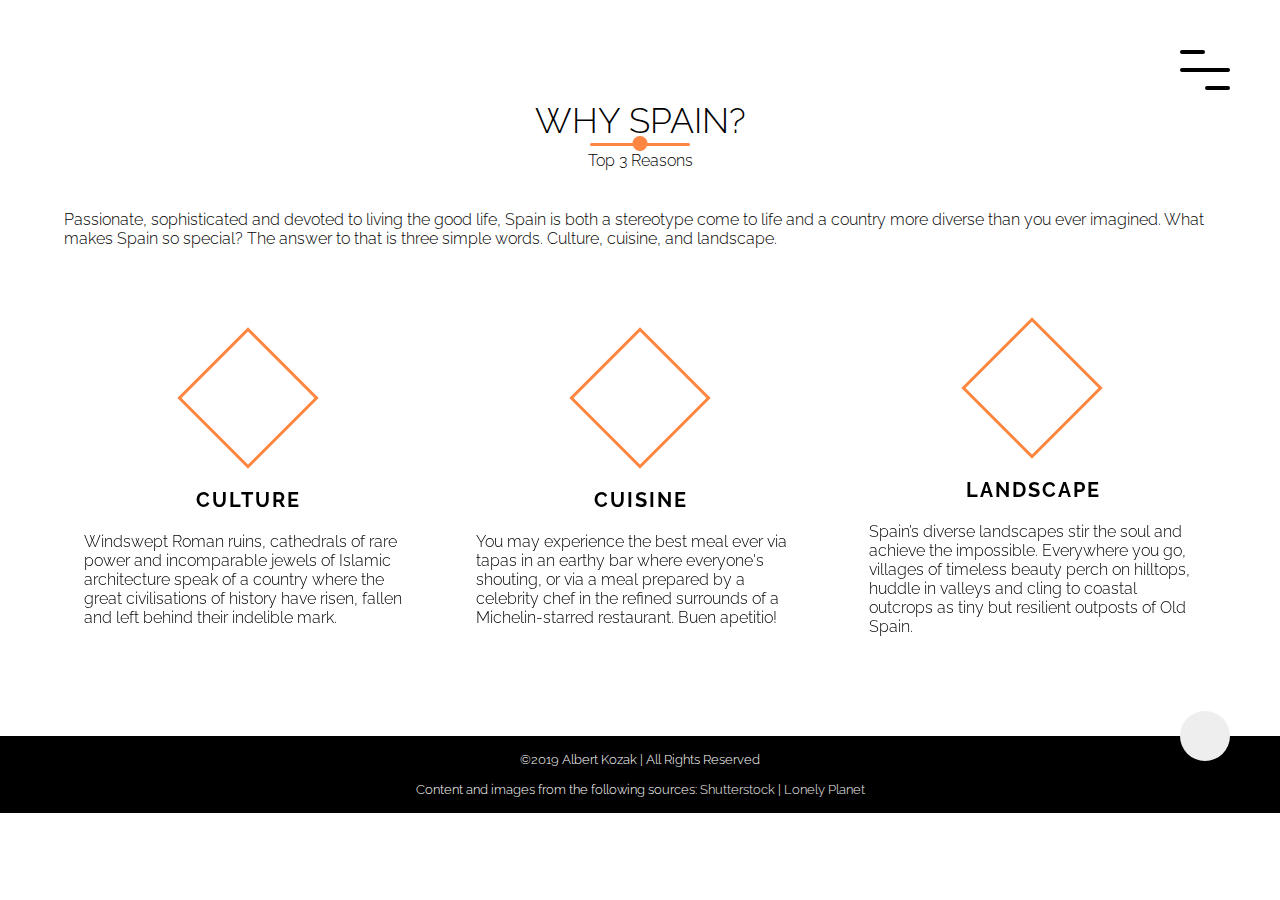
<file: about.html>
<!DOCTYPE html>
<html lang="en">
<head>
    <meta charset="UTF-8">
    <meta name="viewport" content="width=device-width, initial-scale=1">
    <title>About</title>
    <link rel="stylesheet" href="https://unpkg.com/aos@next/dist/aos.css" />
    <link rel="stylesheet" href="https://use.fontawesome.com/releases/v5.7.2/css/all.css" integrity="sha384-fnmOCqbTlWIlj8LyTjo7mOUStjsKC4pOpQbqyi7RrhN7udi9RwhKkMHpvLbHG9Sr" crossorigin="anonymous">
    <link rel="stylesheet" href="styles/pages.css">
    <link href="https://fonts.googleapis.com/css?family=Lobster|Raleway&display=swap" rel="stylesheet">
</head>
<body>
  
  <div class="wrapper">
    <header>
      <div class="menu-toggler">
      <div class="bar-page half start"></div>
      <div class="bar-page"></div>
      <div class="bar-page half end"></div>
     </div>
        
     <nav class="top-nav">
       <ul class="nav-list">
         <li>
           <a href="index.html" class="nav-link">Home</a>
           </li>
         <li>
           <a href="about.html" class="nav-link">About</a>
           </li>
         <li>
           <a href="cities.html" class="nav-link">Cities</a>
            </li>
         <li>
           <a href="food.html" class="nav-link">Food</a>
           </li>
         </ul>
       </nav>
      </header>
       
       <section class="about" id="about">
         <div class="container">
         <div class="section-heading">
           <h1>Why Spain?</h1>
           <h6>Top 3 Reasons</h6>
           <p>
              Passionate, sophisticated and devoted to living the good life, Spain is both a stereotype come to life and a country more diverse than you ever imagined. What makes Spain so special? The answer to that is three simple words. Culture, cuisine, and landscape.
             </p>
            </div>
         <div class="reasons-group">
           <div class="reason" data-aos="fade-in" data-aos-delay="300">
           <div class="icon-container">
            <i class="fas fa-globe"></i>
           </div>
           <h1>Culture</h1>
            <p>
                Windswept Roman ruins, cathedrals of rare power and incomparable jewels of Islamic architecture speak of a country where the great civilisations of history have risen, fallen and left behind their indelible mark.
             </p>
            </div>
           <div class="reason" data-aos="fade-in" data-aos-delay="600">
           <div class="icon-container">
             <i class="fas fa-hamburger"></i>
            </div>
            <h1>Cuisine</h1>
            <p>
                You may experience the best meal ever via tapas in an earthy bar where everyone's shouting, or via a meal prepared by a celebrity chef in the refined surrounds of a Michelin-starred restaurant. Buen apetitio!
             </p>
            </div>
            <div class="reason" data-aos="fade-in" data-aos-delay="900">
            <div class="icon-container">
              <i class="fas fa-umbrella-beach"></i>
            </div>
            <h1>Landscape</h1>
            <p>
                Spain’s diverse landscapes stir the soul and achieve the impossible. Everywhere you go, villages of timeless beauty perch on hilltops, huddle in valleys and cling to coastal outcrops as tiny but resilient outposts of Old Spain.
             </p>
            </div>
          </div>
        </div> 
      </section>
    </div>
    
    <footer class="copyright">
        <div class="up" id="up">
          <i class="fas fa-chevron-up"></i>
        </div>
        <p>&copy;2019 Albert Kozak | All Rights Reserved
            <br>
            <br>
            Content and images from the following sources: <a href="https://www.shutterstock.com/home" class="cta">Shutterstock</a> | <a href="https://www.lonelyplanet.com/spain" class="cta">Lonely Planet</a>
            <br>
        </p>
      </footer>

<script src="https://ajax.googleapis.com/ajax/libs/jquery/3.3.1/jquery.min.js"></script>
<script src="https://unpkg.com/aos@next/dist/aos.js"></script>
<script src="scripts/main.js"></script>
</div>
</body>
</html>
</file>
<file: styles/pages.css>
/* Start resets */
*{
  margin: 0;
  padding: 0;
  box-sizing: border-box;
}

html{
  font-size: 10px;
  font-family: 'Raleway', sans-serif;
  color: #eee;
}

body{
  width: 100%;
  height: 100%;
  background-color: white;
  background-size: cover;
}

a{
  text-decoration: none;
  color: #eee;
}

p{
  font-size: 1.6rem;
  font-weight: 300;
}

img{
  width: 100%;
}
/* End resets */


/* Start reusable */
.wrapper {
  width: 100%;
}

.container{
  width: 90%;
  max-width: 120rem;
  height: 100%;
  margin: 0 auto;
  position: relative;
  background-color: white;
  color: black;
}

section{
  padding: 6rem 0 8rem;
}

.section-heading{
  text-align: center;
  margin-bottom: 5rem;
  margin-top: 40px;
}

.section-heading h1{
  font-size: 3.5rem;
  color: black;
  text-transform: uppercase;
  font-weight: 300;
  position: relative;
  margin-bottom: 1rem;
}

.section-heading h1::before,
.section-heading h1::after{
  content: ' ';
  position: absolute;
  bottom: -.5rem;
  left: 50%;
  transform: translateX(-50%);
  background-color: #FD8642;
}

.section-heading h1::before{
  width: 10rem;
  height: 3px;
  border-radius: .8rem;
}

.section-heading h1::after{
  width: 1.5rem;
  height: 1.5rem;
  border-radius: 100%;
  bottom: -1rem;
}

.section-heading h6{
  font-size: 1.6rem;
  font-weight: 300;
}

.section-heading p {
  padding-top: 40px;
  font-size: 1.6rem;
  text-align: left;
}

.has-margin-right{
  margin-right: 5rem;
}
/* End reusable */


/* Start header */
header{
  width: 100%;
}

.top-nav{
  width: 100%;
  height: 100vh;
  position: fixed;
  top: -100vh;
  z-index: 50;
  background-color:rgba(255,255,255);
  border-bottom-right-radius: 100%;
  border-bottom-left-radius: 100%;
  transition: all 650ms cubic-bezier(1,0,0,1);
}

.nav-list{
  list-style: none;
  width: 100%;
  height: 100%;
  display: flex;
  justify-content: center;
  align-items: center;
}

li{
  margin: 0 2rem;
}

.nav-link{
  font-family: 'Lobster', sans-serif;
  font-size: 5rem;
  color: #252525;
  padding: 1rem;
}

.nav-link:hover,
.nav-link:focus{
  background: linear-gradient(to top, #FF4E50, #F9D423);
  -webkit-background-clip: text;
  -webkit-text-fill-color: transparent;
}

.top-nav.open{
  top: 0;
  border-radius: initial;
}

.menu-toggler{
  position: absolute;
  top: 5rem;
  right: 5rem;
  width: 5rem;
  height: 4rem;
  display: flex;
  flex-direction: column;
  justify-content: space-between;
  cursor: pointer;
  z-index: 1500;
  transition: transform 650ms ease-out;
}

.menu-toggler.open{
  transform: rotate(-45deg);
}

.bar{
  background: linear-gradient(to right, #Ffff, rgb(255, 255, 255));
  width: 100%;
  height: 4px;
  border-radius: .8rem;
}

.bar-page{
  background: linear-gradient(to right, rgb(0, 0, 0), rgb(0, 0, 0));
  width: 100%;
  height: 4px;
  border-radius: .8rem;
}

.open .bar.half {
  background: black;
}

.open .bar{
  background: black;
}

.bar.half{
  width: 50%;
}

.open .bar-page.half {
  background: black;
}

.open .bar-page{
  background: black;
}

.bar-page.half{
  width: 50%;
}

.bar.start{
  transform-origin: right;
  transition: transform 650ms cubic-bezier(0,54, -0.81, 0.57, 0.57);
}

.bar-page.start{
  transform-origin: right;
  transition: transform 650ms cubic-bezier(0,54, -0.81, 0.57, 0.57);
}

.open .bar.start{
  transform: rotate(-450deg) translateX(.8rem);
}

.open .bar-page.start{
  transform: rotate(-450deg) translateX(.8rem);
}

.bar.end{
  align-self: flex-end;
  transform-origin: left;
  transition: transform 650ms cubic-bezier(0,54, -0.81, 0.57, 0.57);
}

.bar-page.end{
  align-self: flex-end;
  transform-origin: left;
  transition: transform 650ms cubic-bezier(0,54, -0.81, 0.57, 0.57);
}

.open .bar.end{
  transform: rotate(-450deg) translateX(-.8rem);
}

.open .bar-page.end{
  transform: rotate(-450deg) translateX(-.8rem);
}

/* End header */


/* Start of Food */

.food-main{
  color:black;
  display: flex;
  flex-wrap: wrap;
  justify-content: space-evenly;
}

table{
  margin: 2rem 0;
}

table, th, td {
  border: 1px solid #FD8642;
  border-collapse: collapse;
  
}

th, td{
  padding: 0.3rem;
  font-size: 1.4rem;
}

th{
  background-color: #FD8642;
  color: white;
}

table img{
  width:5rem;
}
/* End of Food */



/* Start about */
.reasons-group{
  margin-top: 7rem;
  display: grid;
  grid-template-columns: repeat(auto-fit, minmax(25rem, 1fr));
  grid-gap: 2.5rem;
  text-align: center;
}

.reason{
  display: flex;
  flex-direction: column;
  justify-content: center;
  align-items: center;
  padding: 2rem;
}

.reason h1{
  text-transform: uppercase;
  letter-spacing: 2px;
  margin: 2rem -2px 2rem 0;
}

.reason p{
  text-align: left;
}

.icon-container{
  width: 10rem;
  height: 10rem;
  border: 3px solid #FD8642;
  margin-bottom: 2rem;
  display: flex;
  transform: rotate(45deg);
}

.icon-container i{
  color: #FD8642;
  font-size: 5rem;
  margin: auto;
  transform: rotate(-45deg);
}
/* End about */


/* Start cities */
.city-item{
  display: flex;
  align-items: center;
  justify-content: center;
  margin-bottom: 5rem;
}

.city-item:last-child{
  margin-bottom: 0;
}

.city-img{
  flex: 1;
}

.city-description{
  flex: 1;
}

.city-description h1{
  font-size: 3rem;
  font-weight: 300;
  margin: 1rem 0;
}

.city-description h6{
  font-size: 1.5rem;
  text-transform: uppercase;
  font-weight: 300;
  opacity: 0.3;
}

.city-description .cta{
  display: inline-block;
  margin-top: 2.5rem;
  font-size: 1.2rem;
  text-transform: uppercase;
  color: #FD8642;
  transition: color 650ms;
}

.city-description .cta:hover{
  color: rgb(194, 104, 52);
}
/* End cities */


/* Start footer */
.copyright{
  width: 100%;
  text-align: center;
  background-color: black;
  color: white;
  padding: 1.6rem 0;
  position: relative;
}

.copyright p{
  font-size: 1.3rem;
}

.copyright a:hover,
.copyright a:focus{
  color:#FD8642;
}

.up{
  position: absolute;
  width: 5rem;
  height: 5rem;
  background-color: #eee;
  top: -2.5rem;
  right: 5rem;
  border-radius: 100%;
  display: flex;
  animation: pulse 2s infinite;
  cursor: pointer;
}

.up i{
  color: #252525;
  font-size: 2rem;
  margin: auto;
}
/* End footer */


/* Start animations */
@keyframes pulse {
  0%{
    box-shadow: 0 0 0 0 rgba(255, 153, 85, 0.99);
  }
  70%{
    box-shadow: 0 0 0 2rem rgba(253, 134, 66, 0);
  }
  100%{
    box-shadow: 0 0 0 0 rgba(253, 134, 66, 0);
  }
}
/* End animations */


/* media queries */
@media screen and (max-width: 768px) {
  .wrapper{
    background: url("images/background-photo-spain2.jpg") no-repeat center fixed;
    background-size: cover;
  }

  .container{
    background-color: white;
    color: black;
  }

  .nav-list{
    flex-direction: column;
  }

  li{
    margin: 2rem 0;
  }

  .nav-link{
    font-size: 4.5rem;
  }

  .section-heading h1{
    font-size: 3rem;
  }

  .icon-container{
    width: 7rem;
    height: 7rem;
  }

  .icon-container i{
    font-size: 4rem;
  }

  th, td{
    font-size: 10px;
  }
}

@media screen and (max-width: 600px) {
  .menu-toggler{
    top: 2rem;
    right: 2rem;
  }

  .nav-link{
    font-size: 3.5rem;
  }

  .city-img{
    margin: 0 0 7rem 0;
  }

  .city-item{
    flex-direction: column;
  }

  .city-img{
    margin: 0 0 2rem 0;
    order: 1;
  }

  .city-description{
    margin: 0;
    order: 2;
  }
  
  .up{
    right: 2rem;
  }
}

@media (min-width:500px){
  table img{
    width: 27rem;
  }

  th, td{
    padding: 1rem;
  }
}

@media (min-width:900px){
  table img{
    width:35rem;
  }
}
</file>
